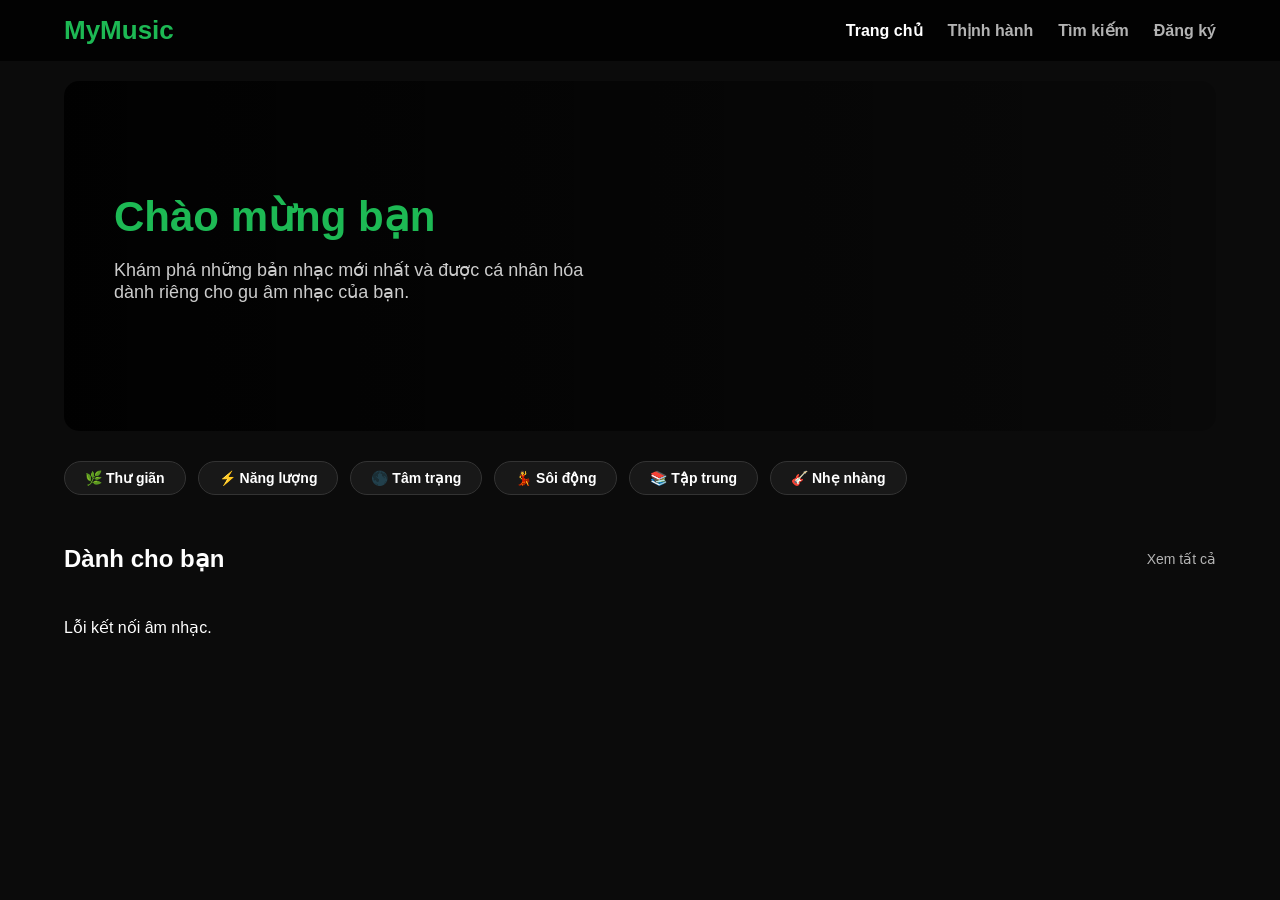
<file: index.html>
<!DOCTYPE html>
<html lang="vi">
<head>
    <meta charset="UTF-8">
    <meta name="viewport" content="width=device-width, initial-scale=1.0">
    <title>MyMusic - Khám phá âm nhạc</title>
    <style>
        :root { --primary: #1DB954; --bg: #0b0b0b; --card-bg: #181818; --hover-bg: #282828; }
        
        body { background: var(--bg); color: white; margin: 0; font-family: 'Segoe UI', sans-serif; overflow-x: hidden; }
        
        /* Navbar tinh chỉnh */
        nav { display: flex; justify-content: space-between; align-items: center; padding: 15px 5%; background: rgba(0,0,0,0.8); backdrop-filter: blur(10px); position: sticky; top: 0; z-index: 1000; }
        .nav-links { list-style: none; display: flex; gap: 25px; align-items: center; margin: 0; padding: 0; }
        .nav-links a { text-decoration: none; color: #b3b3b3; font-weight: bold; transition: 0.3s; }
        .nav-links a:hover { color: white; }
        .active { color: white !important; }

        /* Hero Section - Banner sinh động */
        .hero { 
            height: 350px; 
            margin: 20px 5%; 
            border-radius: 15px; 
            background: linear-gradient(to right, rgba(0,0,0,0.9), rgba(0,0,0,0.2)), url('https://images.unsplash.com/photo-1493225255756-d9584f8606e9?q=80&w=2070&auto=format&fit=crop'); 
            background-size: cover;
            background-position: center;
            display: flex;
            flex-direction: column;
            justify-content: center;
            padding: 0 50px;
        }
        .hero h2 { font-size: 42px; margin: 0; color: var(--primary); }
        .hero p { font-size: 18px; color: #ccc; max-width: 500px; }

        /* Chips - Nhãn tâm trạng */
        .mood-chips { display: flex; gap: 12px; margin: 30px 5%; overflow-x: auto; scrollbar-width: none; }
        .chip { padding: 8px 20px; background: var(--card-bg); border-radius: 20px; font-size: 14px; font-weight: bold; cursor: pointer; white-space: nowrap; border: 1px solid #333; transition: 0.3s; }
        .chip:hover { background: var(--primary); color: black; border-color: var(--primary); }

        main { padding: 0 5% 50px; }
        .section-header { display: flex; justify-content: space-between; align-items: center; margin-bottom: 25px; }
        
        /* Grid nhạc */
        #music-grid { display: grid; grid-template-columns: repeat(auto-fill, minmax(190px, 1fr)); gap: 25px; }
        
        /* Card nhạc nâng cấp */
        .card { 
            background: var(--card-bg); 
            padding: 16px; 
            border-radius: 12px; 
            cursor: pointer; 
            transition: all 0.3s ease;
            position: relative;
        }
        .card:hover { background: var(--hover-bg); transform: translateY(-8px); }
        
        .img-container { position: relative; width: 100%; aspect-ratio: 1; margin-bottom: 12px; }
        .card img { width: 100%; height: 100%; border-radius: 8px; object-fit: cover; box-shadow: 0 10px 20px rgba(0,0,0,0.4); }
        
        /* Nút Play xuất hiện khi hover */
        .play-btn-circle {
            position: absolute; bottom: 8px; right: 8px;
            width: 45px; height: 45px; background: var(--primary);
            border-radius: 50%; display: flex; align-items: center; justify-content: center;
            opacity: 0; transform: translateY(10px); transition: 0.3s; color: black; font-size: 20px;
            box-shadow: 0 5px 10px rgba(0,0,0,0.3);
        }
        .card:hover .play-btn-circle { opacity: 1; transform: translateY(0); }

        .card-title { font-weight: bold; font-size: 16px; white-space: nowrap; overflow: hidden; text-overflow: ellipsis; }
        .card-artist { color: #b3b3b3; font-size: 14px; margin-top: 5px; }

        /* Logout button */
        .logout-btn { cursor:pointer; background:#282828; padding:6px 18px; border-radius:20px; font-size:14px; color:var(--primary); font-weight: bold; border: 1px solid #444; }
    </style>
</head>
<body>
    <nav>
        <h2 onclick="location.href='home.html'" style="cursor:pointer; color: var(--primary); margin: 0; font-size: 26px;">MyMusic</h2>
        <ul class="nav-links">
            <li><a href="home.html" class="active">Trang chủ</a></li>
            <li><a href="trending.html">Thịnh hành</a></li>
            <li><a href="search.html">Tìm kiếm</a></li>
            <li id="auth-link"><a href="signup.html">Đăng ký</a></li>
        </ul>
    </nav>

    <div class="hero">
        <h2 id="greeting">Chào mừng bạn</h2>
        <p>Khám phá những bản nhạc mới nhất và được cá nhân hóa dành riêng cho gu âm nhạc của bạn.</p>
    </div>

    <div class="mood-chips">
        <div class="chip" onclick="loadHome('lofi')">🌿 Thư giãn</div>
        <div class="chip" onclick="loadHome('workout')">⚡ Năng lượng</div>
        <div class="chip" onclick="loadHome('sad')">🌑 Tâm trạng</div>
        <div class="chip" onclick="loadHome('dance')">💃 Sôi động</div>
        <div class="chip" onclick="loadHome('focus')">📚 Tập trung</div>
        <div class="chip" onclick="loadHome('acoustic')">🎸 Nhẹ nhàng</div>
    </div>

    <main>
        <div class="section-header">
            <h2 style="font-size: 24px;">Dành cho bạn</h2>
            <span style="color: #b3b3b3; font-size: 14px; cursor: pointer;">Xem tất cả</span>
        </div>
        <div id="music-grid">
            </div>
    </main>

    <script>
        async function loadHome(keyword = 'new hits') {
            const grid = document.getElementById('music-grid');
            grid.innerHTML = '<p style="color:gray">Đang tải giai điệu...</p>';

            try {
                const res = await fetch(`https://itunes.apple.com/search?term=${encodeURIComponent(keyword)}&limit=30&entity=song&country=vn`);
                const data = await res.json();
                
                // Lọc trùng album
                const unique = [];
                const seen = new Set();
                data.results.forEach(s => {
                    if(!seen.has(s.collectionId) && unique.length < 18) {
                        seen.add(s.collectionId);
                        unique.push(s);
                    }
                });

                localStorage.setItem('currentPlaylist', JSON.stringify(unique));
                
                grid.innerHTML = unique.map((s, i) => `
                    <div class="card" onclick="location.href='player.html?index=${i}'">
                        <div class="img-container">
                            <img src="${s.artworkUrl100.replace('100x100','500x500')}">
                            <div class="play-btn-circle">▶</div>
                        </div>
                        <div class="card-title">${s.trackName}</div>
                        <div class="card-artist">${s.artistName}</div>
                    </div>
                `).join('');
            } catch(e) { 
                grid.innerHTML = "Lỗi kết nối âm nhạc."; 
            }
        }

        // Xử lý thông tin người dùng
        const user = JSON.parse(localStorage.getItem('currentUser'));
        if(user) {
            const hour = new Date().getHours();
            let welcome = "Chào buổi tối";
            if(hour < 12) welcome = "Chào buổi sáng";
            else if(hour < 18) welcome = "Chào buổi chiều";
            
            document.getElementById('greeting').innerText = `${welcome}, ${user.name}`;
            document.getElementById('auth-link').innerHTML = `<div onclick="logout()" class="logout-btn">Đăng xuất</div>`;
        }

        function logout() {
            if(confirm("Bạn muốn đăng xuất?")) {
                localStorage.removeItem('currentUser');
                location.reload();
            }
        }

        window.onload = () => loadHome();
    </script>
</body>
</html>
</file>
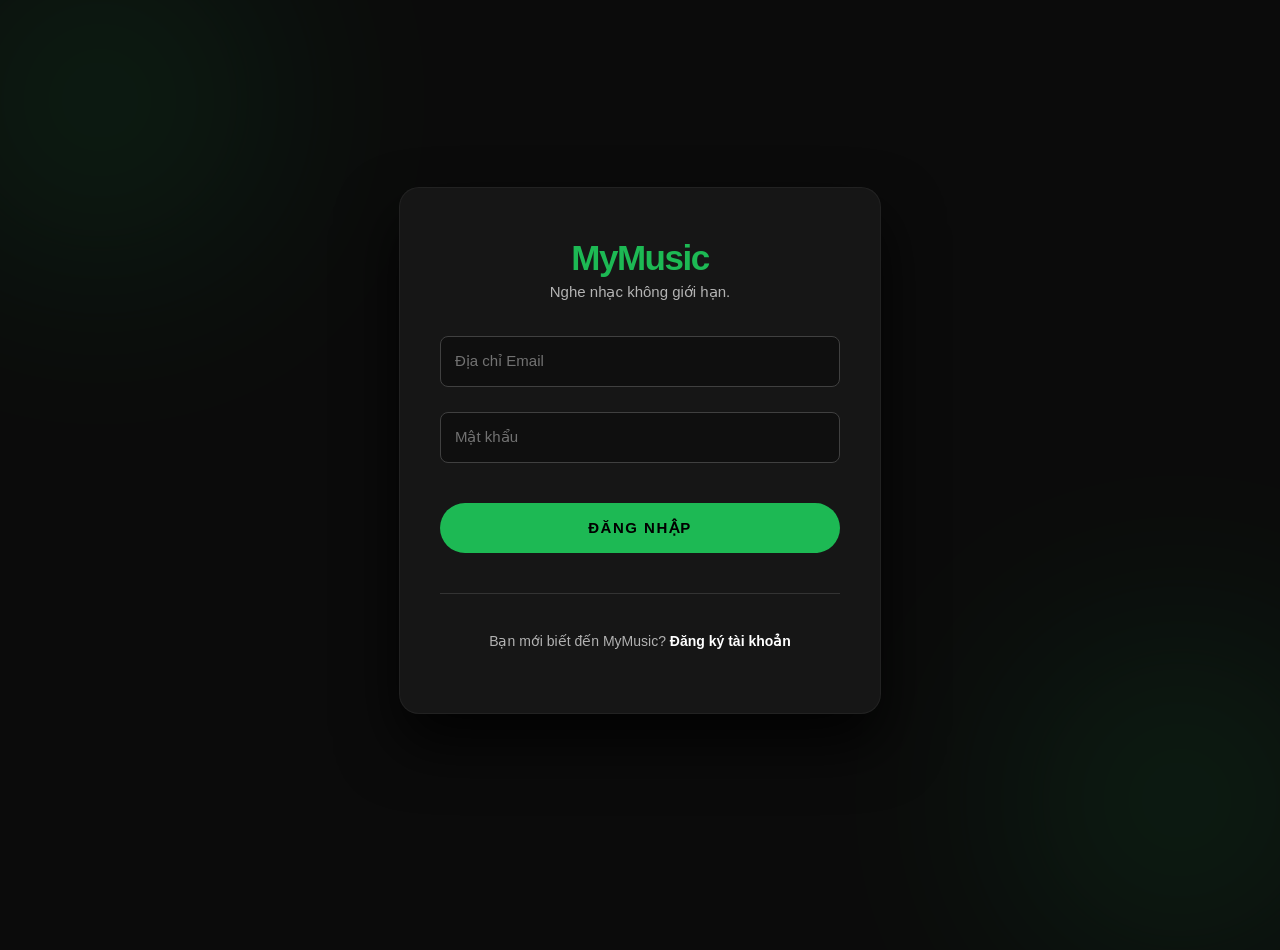
<file: signin.html>
<!DOCTYPE html>
<html lang="vi">
<head>
    <meta charset="UTF-8">
    <meta name="viewport" content="width=device-width, initial-scale=1.0">
    <title>Đăng nhập - MyMusic</title>
    <style>
        :root { --primary: #1DB954; --bg: #0b0b0b; }
        
        body { 
            background: var(--bg); 
            color: white; 
            display: flex; 
            justify-content: center; 
            align-items: center; 
            height: 100vh; 
            margin: 0; 
            font-family: 'Segoe UI', Roboto, sans-serif;
            overflow: hidden;
            position: relative;
        }

        /* Hiệu ứng đốm sáng mờ ảo ở nền */
        body::before, body::after {
            content: '';
            position: absolute;
            width: 300px;
            height: 300px;
            border-radius: 50%;
            background: var(--primary);
            filter: blur(120px);
            opacity: 0.15;
            z-index: -1;
            animation: move 10s infinite alternate;
        }
        body::before { top: -50px; left: -50px; }
        body::after { bottom: -50px; right: -50px; animation-delay: 5s; }

        @keyframes move {
            from { transform: translate(0, 0); }
            to { transform: translate(100px, 50px); }
        }

        .auth-card { 
            background: rgba(24, 24, 24, 0.9); 
            padding: 50px 40px; 
            border-radius: 20px; 
            width: 100%; 
            max-width: 400px; 
            text-align: center; 
            box-shadow: 0 30px 60px rgba(0,0,0,0.8);
            border: 1px solid rgba(255,255,255,0.05);
            backdrop-filter: blur(15px); /* Hiệu ứng kính mờ */
            animation: fadeIn 0.8s cubic-bezier(0.22, 1, 0.36, 1);
        }

        @keyframes fadeIn {
            from { opacity: 0; transform: scale(0.9) translateY(20px); }
            to { opacity: 1; transform: scale(1) translateY(0); }
        }

        .logo-text { 
            font-size: 35px; 
            font-weight: 900; 
            color: var(--primary); 
            margin-bottom: 5px; 
            letter-spacing: -1.5px;
            cursor: pointer;
        }

        .subtitle { color: #b3b3b3; margin-bottom: 35px; font-size: 15px; }

        /* Input Group cải tiến */
        .input-group { position: relative; margin-bottom: 25px; text-align: left; }
        
        .input-group input { 
            width: 100%; 
            padding: 16px 15px; 
            border-radius: 8px; 
            border: 1px solid #404040; 
            background: rgba(0,0,0,0.3); 
            color: white; 
            box-sizing: border-box; 
            font-size: 15px;
            transition: 0.3s;
        }

        /* Floating Label Effect */
        .input-group label {
            position: absolute;
            left: 15px;
            top: 50%;
            transform: translateY(-50%);
            color: #727272;
            pointer-events: none;
            transition: 0.3s;
            font-size: 15px;
        }

        /* Khi input được focus hoặc có giá trị */
        .input-group input:focus ~ label,
        .input-group input:not(:placeholder-shown) ~ label {
            top: -10px;
            left: 10px;
            font-size: 12px;
            color: var(--primary);
            background: #181818;
            padding: 0 5px;
            font-weight: bold;
        }

        .input-group input:focus { 
            outline: none; 
            border-color: var(--primary); 
            box-shadow: 0 0 15px rgba(29, 185, 84, 0.15);
        }

        button { 
            width: 100%; 
            padding: 16px; 
            background: var(--primary); 
            border: none; 
            border-radius: 40px; 
            color: black; /* Chữ đen trên nền xanh lá theo style Spotify */
            font-weight: 800; 
            cursor: pointer; 
            margin-top: 15px; 
            font-size: 15px;
            letter-spacing: 1.5px;
            transition: 0.4s cubic-bezier(0.175, 0.885, 0.32, 1.275);
        }

        button:hover { 
            background: #1ed760; 
            transform: translateY(-3px) scale(1.02);
            box-shadow: 0 10px 20px rgba(29, 185, 84, 0.3);
        }

        .error-msg { 
            background: rgba(233, 30, 99, 0.1);
            color: #ff5252; 
            font-size: 13px; 
            padding: 12px;
            border-radius: 8px;
            margin-bottom: 20px; 
            display: none;
            border-left: 4px solid #ff5252;
            animation: shake 0.4s ease-in-out;
        }

        @keyframes shake {
            0%, 100% { transform: translateX(0); }
            20%, 60% { transform: translateX(-6px); }
            40%, 80% { transform: translateX(6px); }
        }

        .footer { margin-top: 40px; border-top: 1px solid #333; padding-top: 25px; }
        .footer p { font-size: 14px; color: #b3b3b3; }
        .footer a { color: white; text-decoration: none; font-weight: bold; transition: 0.3s; }
        .footer a:hover { color: var(--primary); }

    </style>
</head>
<body>

    <div class="auth-card">
        <div class="logo-text" onclick="location.href='index.html'">MyMusic</div>
        <div class="subtitle">Nghe nhạc không giới hạn.</div>

        <div id="error-message" class="error-msg">⚠️ Thông tin đăng nhập không chính xác.</div>
        
        <form id="signinForm">
            <div class="input-group">
                <input type="email" id="email" placeholder=" " required>
                <label>Địa chỉ Email</label>
            </div>

            <div class="input-group">
                <input type="password" id="password" placeholder=" " required>
                <label>Mật khẩu</label>
            </div>

            <button type="submit" id="btnText">ĐĂNG NHẬP</button>
        </form>

        <div class="footer">
            <p>Bạn mới biết đến MyMusic? <a href="signup.html">Đăng ký tài khoản</a></p>
        </div>
    </div>

    <script>
        document.getElementById('signinForm').addEventListener('submit', (e) => {
            e.preventDefault();

            const email = document.getElementById('email').value.trim();
            const password = document.getElementById('password').value;
            const errorDiv = document.getElementById('error-message');
            const btn = document.getElementById('btnText');

            const users = JSON.parse(localStorage.getItem('allUsers')) || [];
            const userMatch = users.find(u => u.email.toLowerCase() === email.toLowerCase() && u.password === password);

            if (userMatch) {
                localStorage.setItem('currentUser', JSON.stringify(userMatch));
                
                // Hiệu ứng loading mượt
                btn.innerText = "ĐANG VÀO...";
                btn.style.width = "100%";
                
                setTimeout(() => {
                    window.location.href = 'home.html';
                }, 800);
            } else {
                errorDiv.style.display = 'block';
                // Rung cả form để báo lỗi
                document.querySelector('.auth-card').animate([
                    { transform: 'translateX(0)' },
                    { transform: 'translateX(-5px)' },
                    { transform: 'translateX(5px)' },
                    { transform: 'translateX(0)' }
                ], { duration: 300 });

                setTimeout(() => { errorDiv.style.display = 'none'; }, 4000);
            }
        });
    </script>
</body>
</html>
</file>
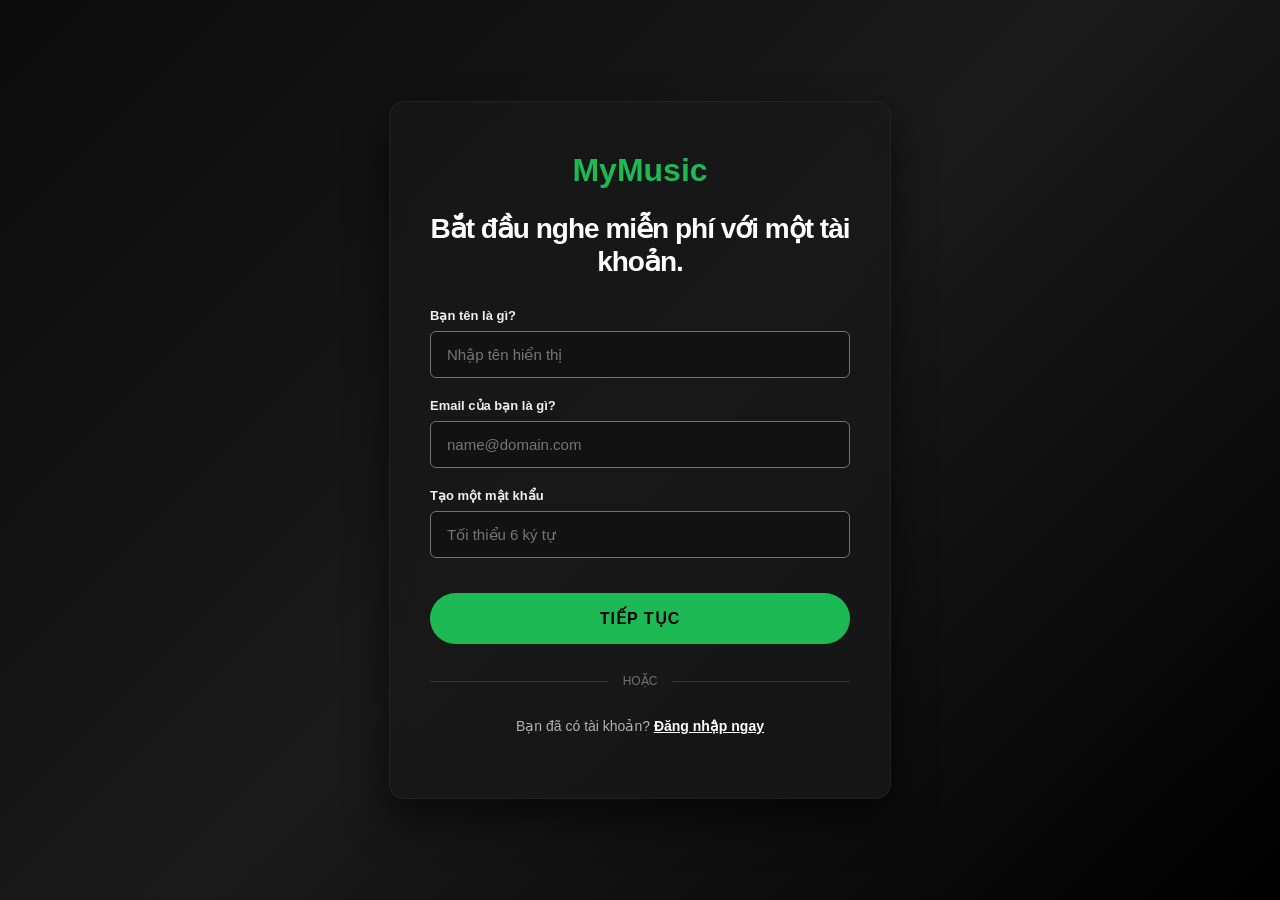
<file: signup.html>
<!DOCTYPE html>
<html lang="vi">
<head>
    <meta charset="UTF-8">
    <meta name="viewport" content="width=device-width, initial-scale=1.0">
    <title>Đăng ký - MyMusic</title>
    <style>
        :root { --primary: #1DB954; --bg: #0b0b0b; }
        
        body { 
            background: var(--bg);
            /* Hiệu ứng nền Gradient chuyển động nhẹ */
            background: linear-gradient(135deg, #0b0b0b 0%, #1a1a1a 50%, #000 100%);
            color: white; 
            display: flex; 
            justify-content: center; 
            align-items: center; 
            min-height: 100vh; 
            margin: 0; 
            font-family: 'Segoe UI', Tahoma, Geneva, Verdana, sans-serif; 
        }

        /* Card đăng ký với hiệu ứng Kính mờ */
        .auth-card { 
            background: rgba(24, 24, 24, 0.8); 
            padding: 50px 40px; 
            border-radius: 15px; 
            width: 100%; 
            max-width: 420px; 
            text-align: center; 
            box-shadow: 0 20px 40px rgba(0,0,0,0.6);
            backdrop-filter: blur(10px);
            border: 1px solid rgba(255,255,255,0.05);
        }

        .logo { color: var(--primary); font-size: 32px; font-weight: 800; margin-bottom: 20px; cursor: pointer; }

        h2 { font-size: 28px; margin-bottom: 30px; letter-spacing: -1px; }

        .input-group { position: relative; margin-bottom: 20px; text-align: left; }
        
        label { display: block; font-size: 13px; font-weight: bold; margin-bottom: 8px; color: #efefef; }

        input { 
            width: 100%; 
            padding: 14px 16px; 
            border-radius: 6px; 
            border: 1px solid #727272; 
            background: #121212; 
            color: white; 
            box-sizing: border-box; 
            font-size: 15px;
            transition: 0.3s;
        }

        input:focus { 
            outline: none; 
            border-color: var(--primary); 
            background: #282828;
            box-shadow: 0 0 0 3px rgba(29, 185, 84, 0.1);
        }

        button { 
            width: 100%; 
            padding: 16px; 
            background: var(--primary); 
            border: none; 
            border-radius: 30px; 
            color: black; 
            font-weight: 800; 
            font-size: 16px;
            cursor: pointer; 
            margin-top: 15px; 
            transition: 0.3s cubic-bezier(0.19, 1, 0.22, 1);
            text-transform: uppercase;
            letter-spacing: 1px;
        }

        button:hover { 
            background: #1ed760; 
            transform: scale(1.03); 
        }

        button:active { transform: scale(0.98); }

        .divider { 
            display: flex; align-items: center; text-align: center; 
            margin: 30px 0; color: #727272; font-size: 12px;
        }
        .divider::before, .divider::after { content: ''; flex: 1; border-bottom: 1px solid #333; }
        .divider:not(:empty)::before { margin-right: 15px; }
        .divider:not(:empty)::after { margin-left: 15px; }

        .footer-text { color: #b3b3b3; margin-top: 25px; font-size: 14px; }
        .footer-text a { color: white; text-decoration: underline; font-weight: bold; transition: 0.2s; }
        .footer-text a:hover { color: var(--primary); }

        /* Hiệu ứng rung khi lỗi */
        @keyframes shake {
            0%, 100% { transform: translateX(0); }
            25% { transform: translateX(-5px); }
            75% { transform: translateX(5px); }
        }
        .error-shake { animation: shake 0.3s ease-in-out; border-color: #ff4d4d !important; }
    </style>
</head>
<body>
    <div class="auth-card" id="card">
        <div class="logo" onclick="location.href='index.html'">MyMusic</div>
        <h2>Bắt đầu nghe miễn phí với một tài khoản.</h2>
        
        <form id="signupForm">
            <div class="input-group">
                <label for="name">Bạn tên là gì?</label>
                <input type="text" id="name" placeholder="Nhập tên hiển thị" required>
            </div>

            <div class="input-group">
                <label for="email">Email của bạn là gì?</label>
                <input type="email" id="email" placeholder="name@domain.com" required>
            </div>

            <div class="input-group">
                <label for="password">Tạo một mật khẩu</label>
                <input type="password" id="password" placeholder="Tối thiểu 6 ký tự" required minlength="6">
            </div>

            <button type="submit" id="submitBtn">TIẾP TỤC</button>
        </form>

        <div class="divider">HOẶC</div>

        <p class="footer-text">Bạn đã có tài khoản? <a href="signin.html">Đăng nhập ngay</a></p>
    </div>

    <script>
        const signupForm = document.getElementById('signupForm');
        const card = document.getElementById('card');

        signupForm.addEventListener('submit', (e) => {
            e.preventDefault();
            
            const name = document.getElementById('name').value.trim();
            const email = document.getElementById('email').value.trim();
            const password = document.getElementById('password').value;

            // Lấy danh sách user từ LocalStorage
            const users = JSON.parse(localStorage.getItem('allUsers')) || [];

            // Kiểm tra trùng email
            if (users.find(u => u.email === email)) {
                // Hiệu ứng báo lỗi sinh động
                card.classList.add('error-shake');
                setTimeout(() => card.classList.remove('error-shake'), 400);
                alert("Rất tiếc, email này đã được sử dụng rồi!");
                return;
            }

            // Tạo hiệu ứng loading giả cho "xịn"
            const btn = document.getElementById('submitBtn');
            btn.innerText = "ĐANG TẠO TÀI KHOẢN...";
            btn.style.opacity = "0.7";
            btn.disabled = true;

            setTimeout(() => {
                // Lưu user mới
                const newUser = { name, email, password };
                users.push(newUser);
                localStorage.setItem('allUsers', JSON.stringify(users));

                // Đăng nhập luôn
                localStorage.setItem('currentUser', JSON.stringify(newUser));

                alert(`Chào mừng ${name} đến với thế giới âm nhạc!`);
                window.location.href = 'home.html';
            }, 1000);
        });
    </script>
</body>
</html>
</file>
